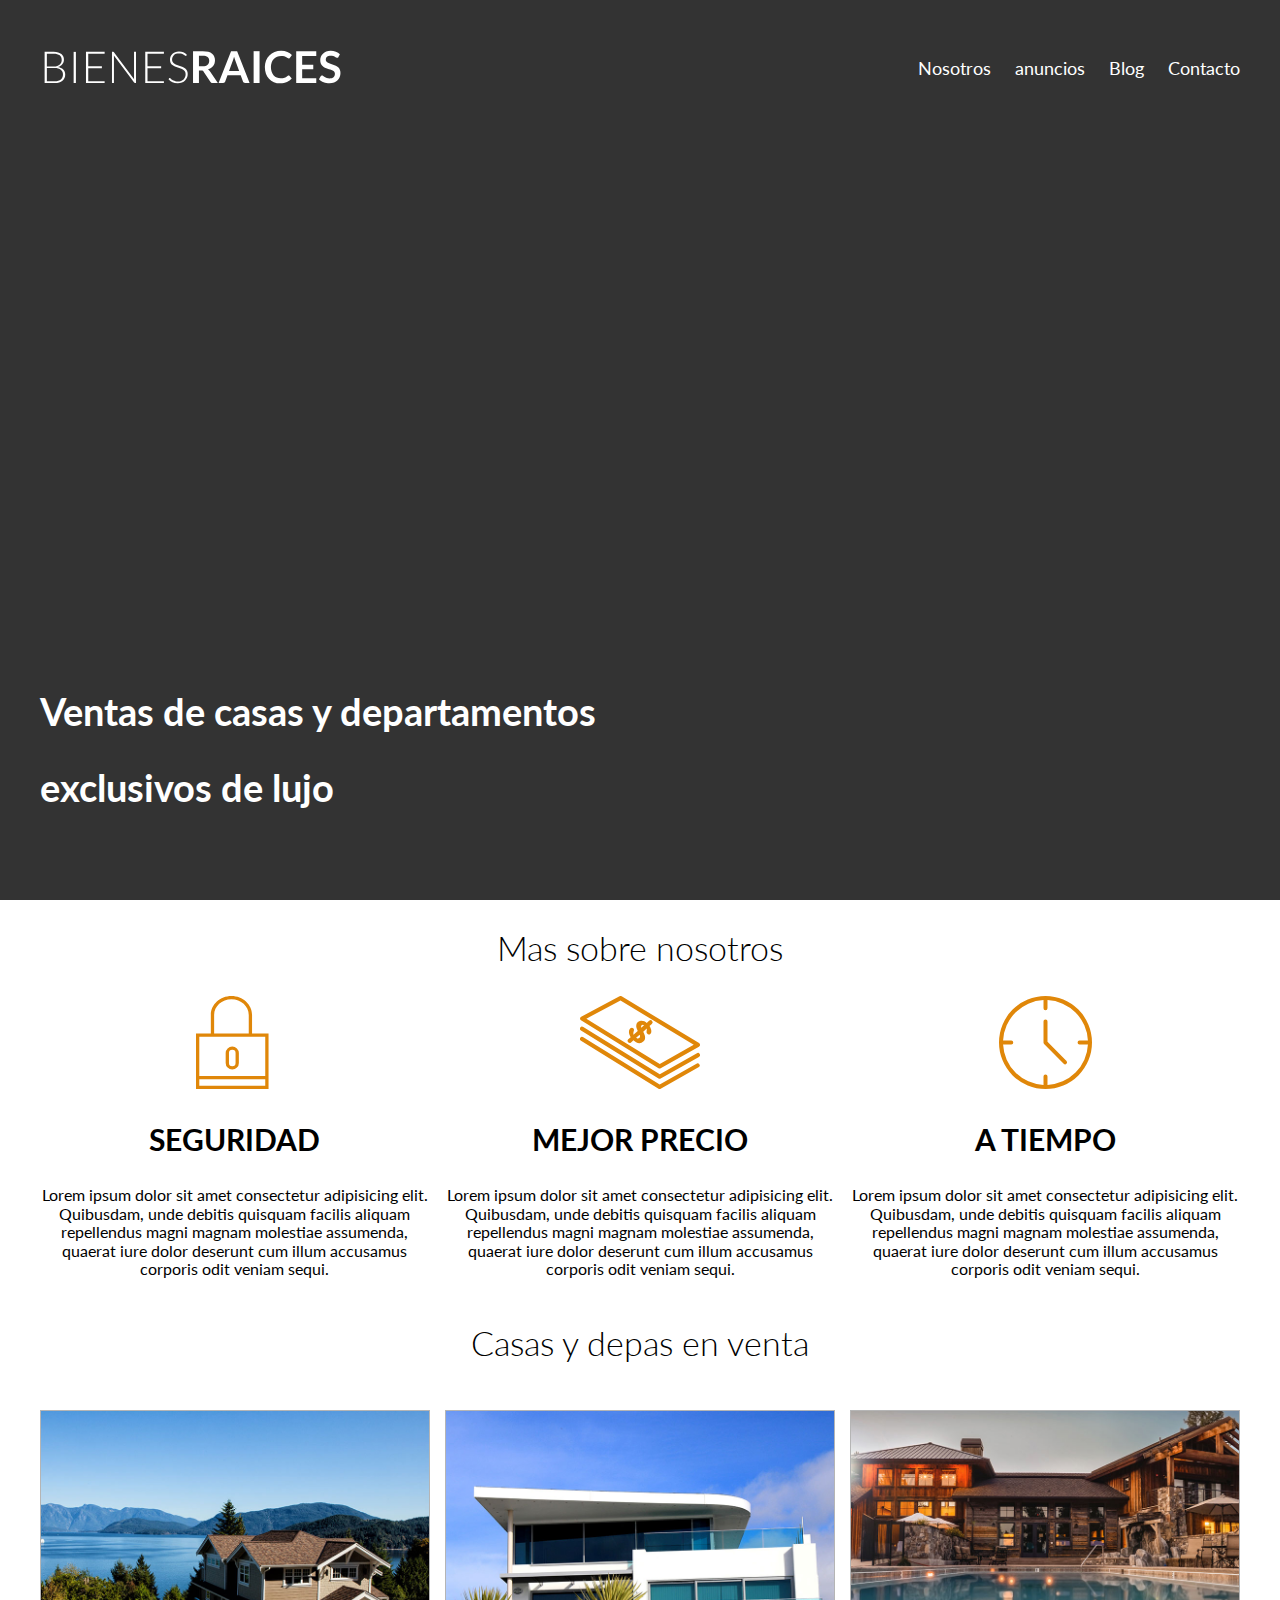
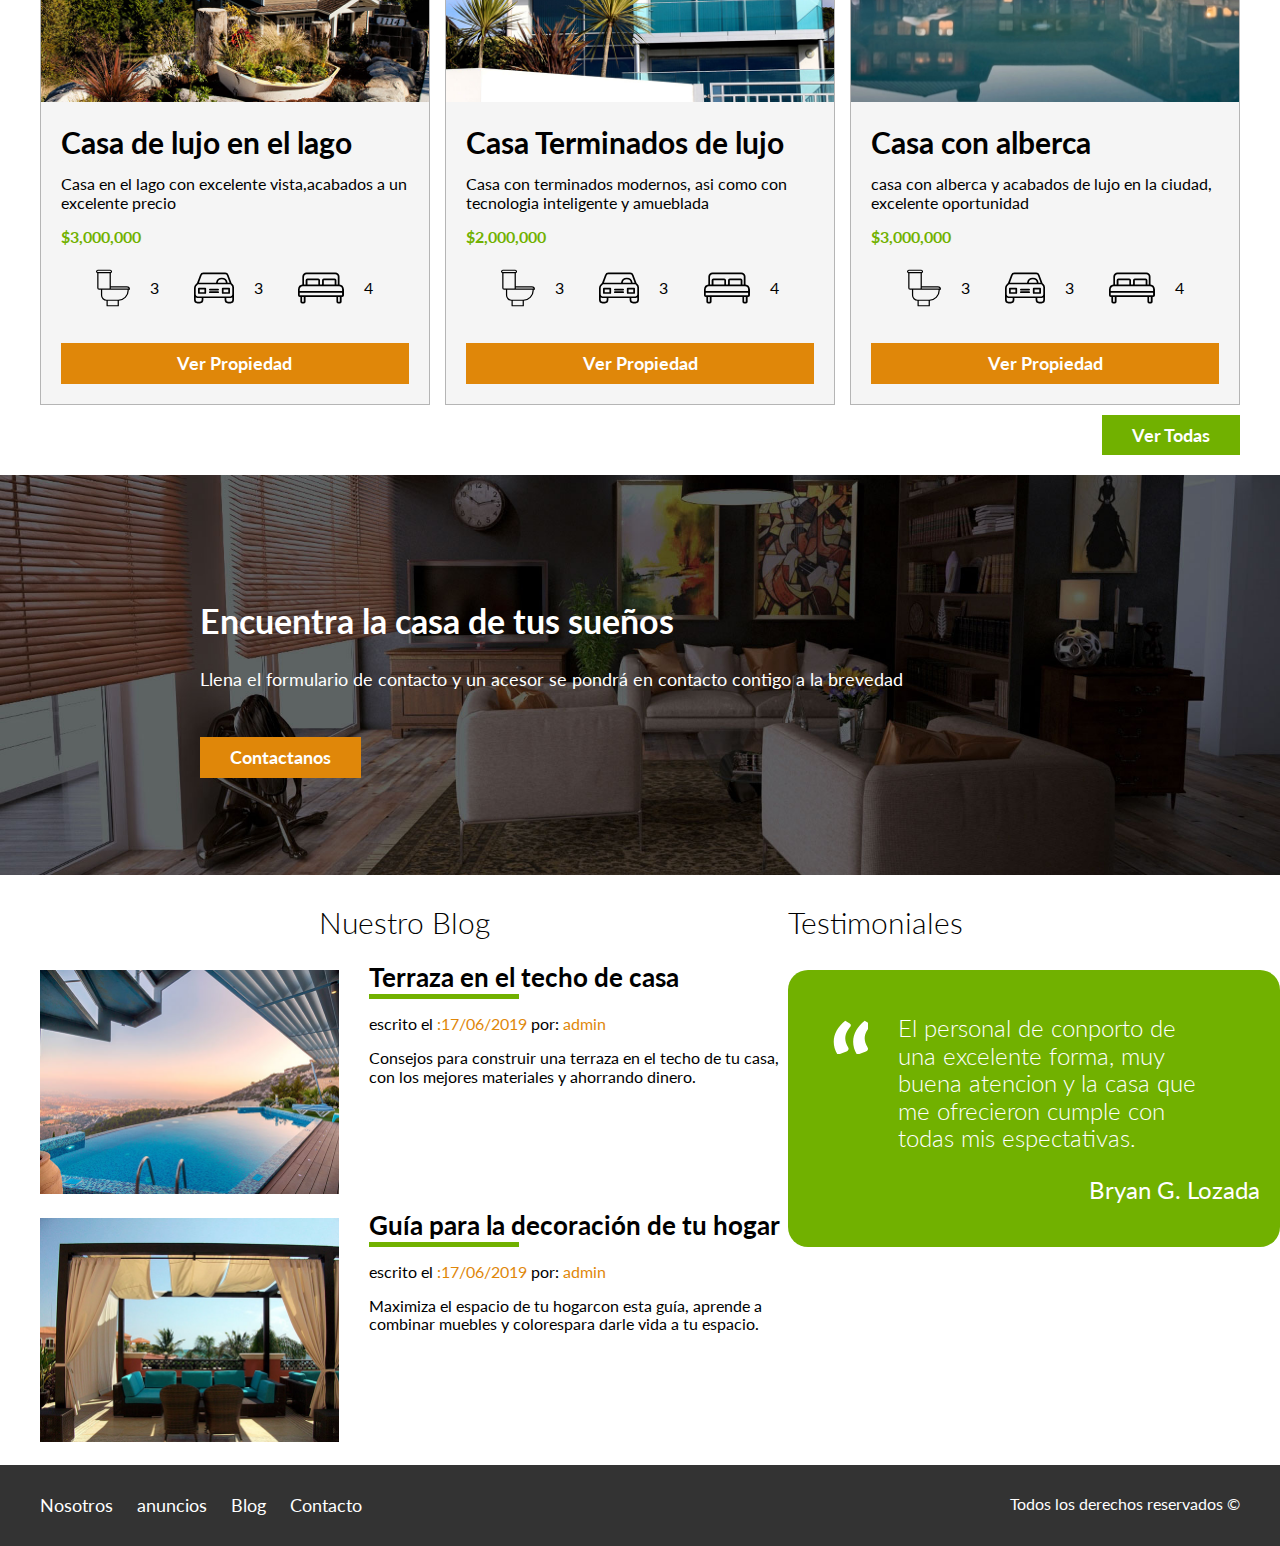
<file: index.html>
<!DOCTYPE html>
<html lang="en">

<head>
  <meta charset="UTF-8">
  <meta name="viewport" content="width=device-width, initial-scale=1.0">
  <meta http-equiv="X-UA-Compatible" content="ie=edge">
  <title>Bines Raices</title>
  <link href="https://fonts.googleapis.com/css?family=Lato:300,400,700,900&display=swap" rel="stylesheet">
  <link rel="stylesheet" href="css/normalize.css">
  <link rel="stylesheet" href="css/estilos.css">
</head>

<body>
  <header class="site-header inicio">
    <div class="contenedor contenido-header">
      <div class="barra">
        <a href="/">
          <img src="img/logo.svg" alt="logotipo">
        </a>
  
        <nav class="navegacion">
          <a href="Nosotros.html">Nosotros</a>
          <a href="Anuncios.html">anuncios</a>
          <a href="Blog.html">Blog</a>
          <a href="Contacto.html">Contacto</a>
        </nav>
  
      </div>
  
      <h1>Ventas de casas y departamentos exclusivos de lujo</h1>
  
    </div>
  
  </header>
  
  <section class="contenedor seccion">
  
    <h2 class="fw-300 centrar-texto ">Mas sobre nosotros</h2>
    <div class="icono-nostros">
      <div class="icono">
        <img src="img/icono1.svg" alt="Icono de seguridad">
        <h3>Seguridad</h3>
        <p>Lorem ipsum dolor sit amet consectetur adipisicing elit. Quibusdam, unde debitis quisquam facilis aliquam
          repellendus magni magnam molestiae assumenda, quaerat iure dolor deserunt cum illum accusamus corporis odit
          veniam
          sequi.</p>
      </div>
  
      <div class="icono">
        <img src="img/icono2.svg" alt="Icono de mejor precio">
        <h3>Mejor Precio</h3>
        <p>Lorem ipsum dolor sit amet consectetur adipisicing elit. Quibusdam, unde debitis quisquam facilis aliquam
          repellendus magni magnam molestiae assumenda, quaerat iure dolor deserunt cum illum accusamus corporis odit
          veniam
          sequi.</p>
      </div>
  
      <div class="icono">
        <img src="img/icono3.svg" alt="Icono de a tiempo">
        <h3>A tiempo</h3>
        <p>Lorem ipsum dolor sit amet consectetur adipisicing elit. Quibusdam, unde debitis quisquam facilis aliquam
          repellendus magni magnam molestiae assumenda, quaerat iure dolor deserunt cum illum accusamus corporis odit
          veniam
          sequi.</p>
      </div>
    </div>
  </section>
  
  <main class="seccion contenedor">
    <h2 class="fw-300 centrar-texto">Casas y depas en venta</h2>
  
    <div class="contenedor-anuncio">
  
      <div class="anuncio">
        <img src="img/anuncio1.jpg" alt="casa en el lago">
        <div class="contenido-anuncio">
          <h3>Casa de lujo en el lago</h3>
          <p>Casa en el lago con excelente vista,acabados a un excelente precio</p>
          <p class="precio">$3,000,000</p>
          <ul class="icono-caracteristicas">
            <li>
              <img src="img/icono_wc.svg" alt="icono wc">
              <p>3</p>
            </li>
            <li>
              <img src="img/icono_estacionamiento.svg" alt="icono estacionamiento">
              <p>3</p>
  
            </li>
            <li>
              <img src="img/icono_dormitorio.svg" alt="icono dormitorio">
              <p>4</p>
            </li>
  
          </ul>
  
          <a href="#" class="boton boton-amarillo d-block">Ver Propiedad</a>
        </div>
  
      </div>
  
      <div class="anuncio">
        <img src="img/anuncio2.jpg" alt="casa con terminados de lujo">
        <div class="contenido-anuncio">
          <h3>Casa Terminados de lujo</h3>
          <p>Casa con terminados modernos, asi como con tecnologia inteligente y amueblada</p>
          <p class="precio">$2,000,000</p>
          <ul class="icono-caracteristicas">
            <li>
              <img src="img/icono_wc.svg" alt="icono wc">
              <p>3</p>
            </li>
            <li>
              <img src="img/icono_estacionamiento.svg" alt="icono estacionamiento">
              <p>3</p>
            </li>
            <li>
              <img src="img/icono_dormitorio.svg" alt="icono dormitorio">
              <p>4</p>
            </li>
  
          </ul>
          <a href="#" class="boton boton-amarillo d-block">Ver Propiedad</a>
        </div>
      </div>
  
      <div class="anuncio">
        <img src="img/anuncio3.jpg" alt="casa con alberca">
        <div class="contenido-anuncio">
          <h3>Casa con alberca</h3>
          <p>casa con alberca y acabados de lujo en la ciudad, excelente oportunidad </p>
          <p class="precio">$3,000,000</p>
          <ul class="icono-caracteristicas">
            <li>
              <img src="img/icono_wc.svg" alt="icono wc">
              <p>3</p>
            </li>
            <li>
              <img src="img/icono_estacionamiento.svg" alt="icono estacionamiento">
              <p>3</p>
            </li>
            <li>
              <img src="img/icono_dormitorio.svg" alt="icono dormitorio">
              <p>4</p>
            </li>
  
          </ul>
          <a href="#" class="boton boton-amarillo d-block">Ver Propiedad</a>
        </div>
      </div>
    </div>
  
    <div class="ver-todas">
      <a href="anuncios.html" class="boton boton-verde">Ver Todas</a>
    </div>
  </main>
  
  <section class="imagen-contacto">
    <div class="contenedor contenido-contacto">
      <h2>Encuentra la casa de tus sueños</h2>
      <p>Llena el formulario de contacto y un acesor se pondrá en contacto contigo a la brevedad</p>
  
      <a href="Contacto.html" class="boton boton-amarillo">Contactanos</a>
    </div>
  
  </section>
  
  <div class="seccion-inferior contendor">
    <section class="blog">
      <h3 class="centrar-texto fw-300">Nuestro Blog</h3>
      <article class="entrada-blog">
        <div class="imagen">
          <img src="img/blog2.jpg" alt="entra de blog">
        </div>
        <div class="texto-entrada">
          <a href="#">
            <h4>Terraza en el techo de casa</h4>
          </a>
          <p>escrito el <span>:17/06/2019</span> por: <span>admin</span> </p>
          <p>Consejos para construir una terraza en el techo de tu casa, con los mejores materiales y ahorrando dinero.</p>
        </div>
    
      </article>
      <article class="entrada-blog">
        <div class="imagen">
          <img src="img/blog1.jpg" alt="entrada de blog">
        </div>
        <div class="texto-entrada">
          <a href="#">
            <h4>Guía para la decoración de tu hogar</h4>
          </a>
          <p>escrito el <span>:17/06/2019</span> por: <span>admin</span> </p>
          <p>Maximiza el espacio de tu hogarcon esta guía, aprende a combinar muebles y colorespara darle vida a tu
            espacio.</p>
        </div>
      </article>
    </section>
    
    <section class="testimoniales">
      <h3 class="centrar.texto fw-300">Testimoniales</h3>
      <div class="testimonial">
      <blockquote>El personal de conporto de una excelente forma, muy buena atencion y la casa que me ofrecieron cumple con
        todas mis espectativas.</blockquote>
      
       <p>Bryan G. Lozada</p>
      </div>
    </section>
    
    </div>
  <footer class="site-footer seccion">
    <div class="contenido contenedor-footer">
      <nav class="navegacion">
       <a href="Nosotros.html">Nosotros</a>
       <a href="Anuncios.html">anuncios</a>
       <a href="Blog.html">Blog</a>
       <a href="Contacto.html">Contacto</a>
      </nav>
     <p class="copyright">Todos los derechos reservados &copy;</p>
    </div>
  </footer>
  
  </body>

</html>
</file>
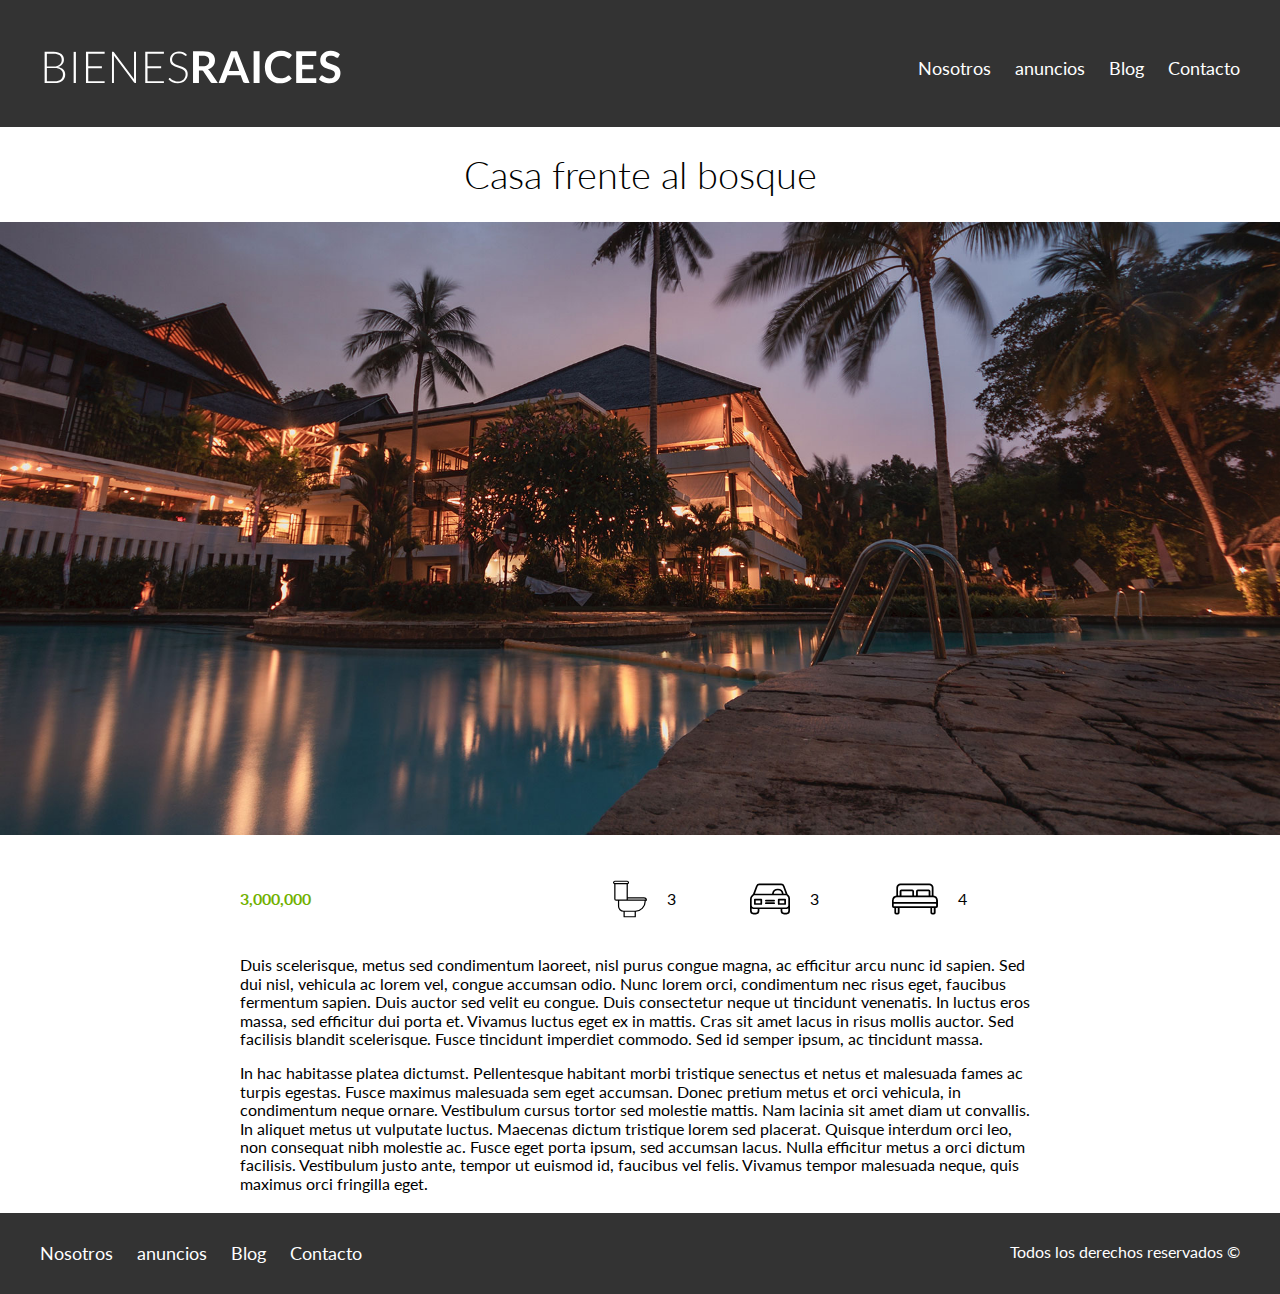
<file: Anuncio.html>
<!DOCTYPE html>
<html lang="en">

<head>
  <meta charset="UTF-8">
  <meta name="viewport" content="width=device-width, initial-scale=1.0">
  <meta http-equiv="X-UA-Compatible" content="ie=edge">
  <title>Anuncio</title>
  <link href="https://fonts.googleapis.com/css?family=Lato:300,400,700,900&display=swap" rel="stylesheet">
  <link rel="stylesheet" href="css/normalize.css">
  <link rel="stylesheet" href="css/estilos.css">
</head>

<body>
  <header class="site-header">
    <div class="contenedor contenido-header">
      <div class="barra">
        <a href="/">
          <img src="img/logo.svg" alt="logotipo">
        </a>

        <nav class="navegacion">
          <a href="Nosotros.html">Nosotros</a>
          <a href="Anuncios.html">anuncios</a>
          <a href="Blog.html">Blog</a>
          <a href="Contacto.html">Contacto</a>
        </nav>

      </div>

    </div>

  </header>

    <h1 class="fw-300 centrar-texto"> Casa frente al bosque</h1>
     <img src="img/destacada.jpg" alt="imagen anuncio">

    <main class="contenedor seccion contenido-centrado">
        <div class="resumen-propiedad">
            <p class="precio">3,000,000</p>
            <ul class="icono-caracteristicas">
                <li>
                    <img src="img/icono_wc.svg" alt="icono wc">
                    <p>3</p>
                </li>
                <li>
                    <img src="img/icono_estacionamiento.svg" alt="icono estacionamiento">
                    <p>3</p>

                </li>
                <li>
                    <img src="img/icono_dormitorio.svg" alt="icono dormitorio">
                    <p>4</p>
                </li>

            </ul>
        </div>
        <p>Duis scelerisque, metus sed condimentum laoreet, nisl purus congue magna, ac efficitur arcu nunc id sapien. Sed dui
            nisl, vehicula ac lorem vel, congue accumsan odio. Nunc lorem orci, condimentum nec risus eget, faucibus fermentum
            sapien. Duis auctor sed velit eu congue. Duis consectetur neque ut tincidunt venenatis. In luctus eros massa, sed
            efficitur dui porta et. Vivamus luctus eget ex in mattis. Cras sit amet lacus in risus mollis auctor. Sed facilisis
            blandit scelerisque. Fusce tincidunt imperdiet commodo. Sed id semper ipsum, ac tincidunt massa.</p>
        
        <p>In hac habitasse platea dictumst. Pellentesque habitant morbi tristique senectus et netus et malesuada fames ac
        turpis
        egestas. Fusce maximus malesuada sem eget accumsan. Donec pretium metus et orci vehicula, in condimentum neque
        ornare.
        Vestibulum cursus tortor sed molestie mattis. Nam lacinia sit amet diam ut convallis. In aliquet metus ut vulputate
        luctus. Maecenas dictum tristique lorem sed placerat. Quisque interdum orci leo, non consequat nibh molestie ac.
        Fusce
        eget porta ipsum, sed accumsan lacus. Nulla efficitur metus a orci dictum facilisis. Vestibulum justo ante, tempor
        ut
        euismod id, faucibus vel felis. Vivamus tempor malesuada neque, quis maximus orci fringilla eget.</p>

    </main>

    <footer class="site-footer seccion">
      <div class="contenido contenedor-footer">
        <nav class="navegacion">
          <a href="Nosotros.html">Nosotros</a>
          <a href="Anuncios.html">anuncios</a>
          <a href="Blog.html">Blog</a>
          <a href="Contacto.html">Contacto</a>
        </nav>
        <p class="copyright">Todos los derechos reservados &copy;</p>
      </div>
    </footer>

</body>

</html>
</file>
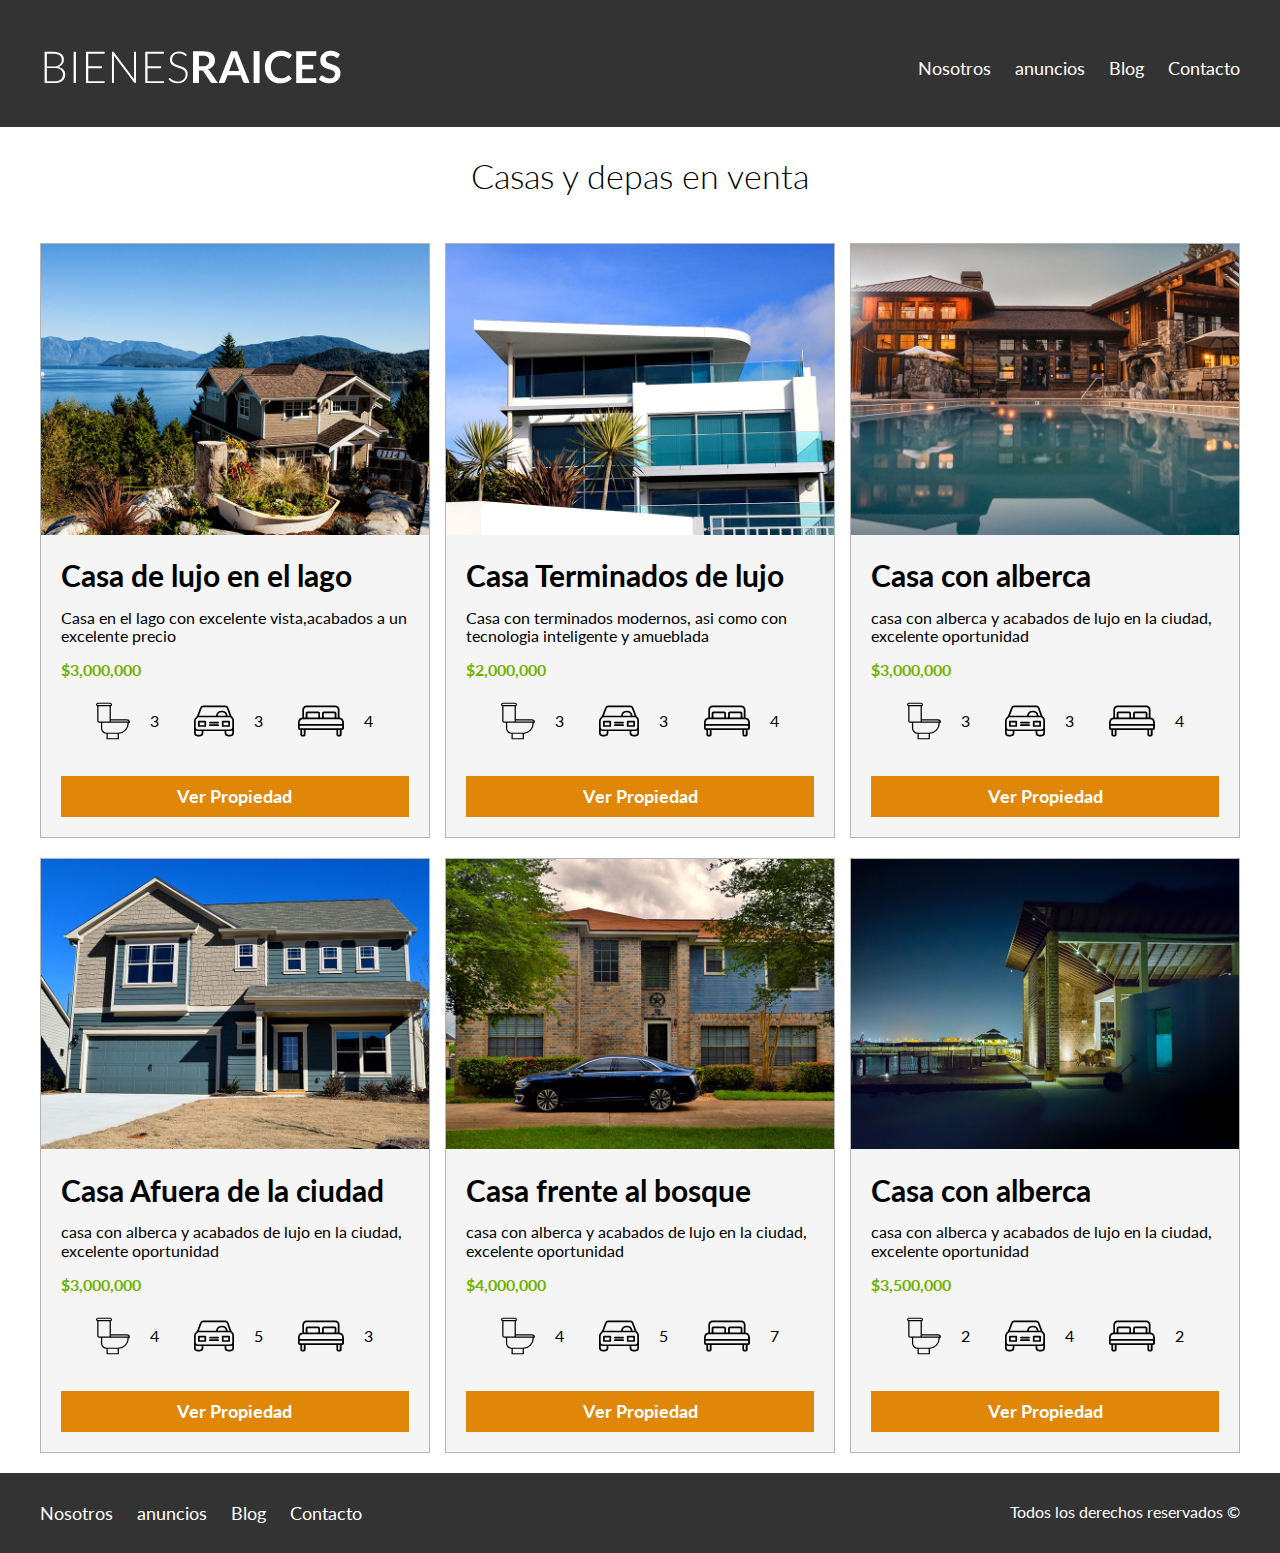
<file: Anuncios.html>
<!DOCTYPE html>
<html lang="en">

<head>
  <meta charset="UTF-8">
  <meta name="viewport" content="width=device-width, initial-scale=1.0">
  <meta http-equiv="X-UA-Compatible" content="ie=edge">
  <title>Anuncios</title>
  <link href="https://fonts.googleapis.com/css?family=Lato:300,400,700,900&display=swap" rel="stylesheet">
  <link rel="stylesheet" href="css/normalize.css">
  <link rel="stylesheet" href="css/estilos.css">
</head>

<body>
  <header class="site-header">
    <div class="contenedor contenido-header">
      <div class="barra">
        <a href="/">
          <img src="img/logo.svg" alt="logotipo">
        </a>

        <nav class="navegacion">
          <a href="Nosotros.html">Nosotros</a>
          <a href="Anuncios.html">anuncios</a>
          <a href="Blog.html">Blog</a>
          <a href="Contacto.html">Contacto</a>
        </nav>

      </div>

    </div>

  </header>

  <main class="seccion contenedor">
    <h2 class="fw-300 centrar-texto">Casas y depas en venta</h2>
  
<div class="contenedor-anuncio">

    <div class="anuncio">
        <img src="img/anuncio1.jpg" alt="casa en el lago">
        <div class="contenido-anuncio">
            <h3>Casa de lujo en el lago</h3>
            <p>Casa en el lago con excelente vista,acabados a un excelente precio</p>
            <p class="precio">$3,000,000</p>
            <ul class="icono-caracteristicas">
                <li>
                    <img src="img/icono_wc.svg" alt="icono wc">
                    <p>3</p>
                </li>
                <li>
                    <img src="img/icono_estacionamiento.svg" alt="icono estacionamiento">
                    <p>3</p>

                </li>
                <li>
                    <img src="img/icono_dormitorio.svg" alt="icono dormitorio">
                    <p>4</p>
                </li>

            </ul>

            <a href="Anuncio.html" class="boton boton-amarillo d-block">Ver Propiedad</a>
        </div>

    </div>
    <div class="anuncio">
        <img src="img/anuncio2.jpg" alt="casa con terminados de lujo">
        <div class="contenido-anuncio">
            <h3>Casa Terminados de lujo</h3>
            <p>Casa con terminados modernos, asi como con tecnologia inteligente y amueblada</p>
            <p class="precio">$2,000,000</p>
            <ul class="icono-caracteristicas">
                <li>
                    <img src="img/icono_wc.svg" alt="icono wc">
                    <p>3</p>
                </li>
                <li>
                    <img src="img/icono_estacionamiento.svg" alt="icono estacionamiento">
                    <p>3</p>
                </li>
                <li>
                    <img src="img/icono_dormitorio.svg" alt="icono dormitorio">
                    <p>4</p>
                </li>

            </ul>
            <a href="Anuncio.html" class="boton boton-amarillo d-block">Ver Propiedad</a>
        </div>
    </div>

    <div class="anuncio">
        <img src="img/anuncio3.jpg" alt="casa con alberca">
        <div class="contenido-anuncio">
            <h3>Casa con alberca</h3>
            <p>casa con alberca y acabados de lujo en la ciudad, excelente oportunidad </p>
            <p class="precio">$3,000,000</p>
            <ul class="icono-caracteristicas">
                <li>
                    <img src="img/icono_wc.svg" alt="icono wc">
                    <p>3</p>
                </li>
                <li>
                    <img src="img/icono_estacionamiento.svg" alt="icono estacionamiento">
                    <p>3</p>
                </li>
                <li>
                    <img src="img/icono_dormitorio.svg" alt="icono dormitorio">
                    <p>4</p>
                </li>
            </ul>
            <a href="Anuncio.html" class="boton boton-amarillo d-block">Ver Propiedad</a>
        </div>
    </div>

    <div class="anuncio">
        <img src="img/anuncio4.jpg" alt="casa con alberca">
        <div class="contenido-anuncio">
            <h3>Casa Afuera de la ciudad</h3>
            <p>casa con alberca y acabados de lujo en la ciudad, excelente oportunidad </p>
            <p class="precio">$3,000,000</p>
            <ul class="icono-caracteristicas">
                <li>
                    <img src="img/icono_wc.svg" alt="icono wc">
                    <p>4</p>
                </li>
                <li>
                    <img src="img/icono_estacionamiento.svg" alt="icono estacionamiento">
                    <p>5</p>
                </li>
                <li>
                    <img src="img/icono_dormitorio.svg" alt="icono dormitorio">
                    <p>3</p>
                </li>
            </ul>
            <a href="Anuncio.html" class="boton boton-amarillo d-block">Ver Propiedad</a>
        </div>
    </div>

    <div class="anuncio">
        <img src="img/anuncio5.jpg" alt="casa con alberca">
        <div class="contenido-anuncio">
            <h3>Casa frente al bosque</h3>
            <p>casa con alberca y acabados de lujo en la ciudad, excelente oportunidad </p>
            <p class="precio">$4,000,000</p>
            <ul class="icono-caracteristicas">
                <li>
                    <img src="img/icono_wc.svg" alt="icono wc">
                    <p>4</p>
                </li>
                <li>
                    <img src="img/icono_estacionamiento.svg" alt="icono estacionamiento">
                    <p>5</p>
                </li>
                <li>
                    <img src="img/icono_dormitorio.svg" alt="icono dormitorio">
                    <p>7</p>
                </li>
            </ul>
            <a href="Anuncio.html" class="boton boton-amarillo d-block">Ver Propiedad</a>
        </div>
    </div>

    <div class="anuncio">
        <img src="img/anuncio6.jpg" alt="casa con alberca">
        <div class="contenido-anuncio">
            <h3>Casa con alberca</h3>
            <p>casa con alberca y acabados de lujo en la ciudad, excelente oportunidad </p>
            <p class="precio">$3,500,000</p>
            <ul class="icono-caracteristicas">
                <li>
                    <img src="img/icono_wc.svg" alt="icono wc">
                    <p>2</p>
                </li>
                <li>
                    <img src="img/icono_estacionamiento.svg" alt="icono estacionamiento">
                    <p>4</p>
                </li>
                <li>
                    <img src="img/icono_dormitorio.svg" alt="icono dormitorio">
                    <p>2</p>
                </li>
            </ul>
            <a href="Anuncio.html" class="boton boton-amarillo d-block">Ver Propiedad</a>
        </div>
    </div>
</div>
   
  </main>

    <footer class="site-footer seccion">
      <div class="contenido contenedor-footer">
        <nav class="navegacion">
          <a href="Nosotros.html">Nosotros</a>
          <a href="Anuncios.html">anuncios</a>
          <a href="Blog.html">Blog</a>
          <a href="Contacto.html">Contacto</a>
        </nav>
        <p class="copyright">Todos los derechos reservados &copy;</p>
      </div>
    </footer>

</body>

</html>
</file>
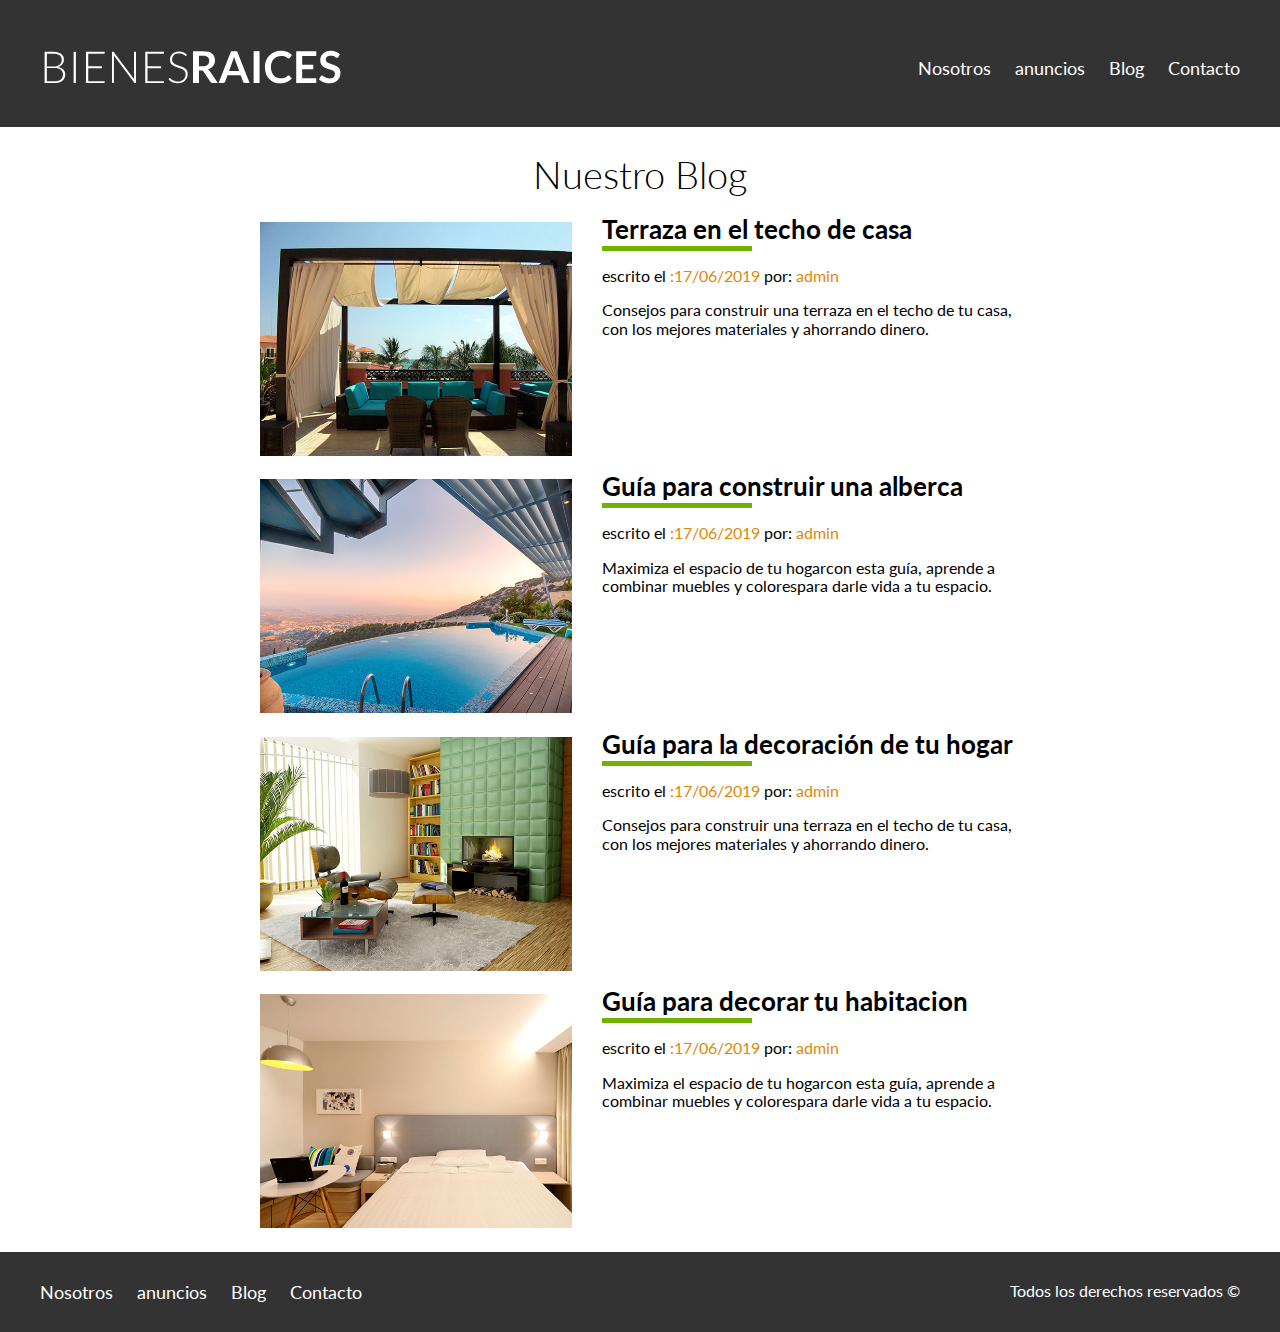
<file: blog.html>
<!DOCTYPE html>
<html lang="en">

<head>
  <meta charset="UTF-8">
  <meta name="viewport" content="width=device-width, initial-scale=1.0">
  <meta http-equiv="X-UA-Compatible" content="ie=edge">
  <title>Anuncio</title>
  <link href="https://fonts.googleapis.com/css?family=Lato:300,400,700,900&display=swap" rel="stylesheet">
  <link rel="stylesheet" href="css/normalize.css">
  <link rel="stylesheet" href="css/estilos.css">
</head>

<body>
  <header class="site-header">
    <div class="contenedor contenido-header">
      <div class="barra">
        <a href="/">
          <img src="img/logo.svg" alt="logotipo">
        </a>

        <nav class="navegacion">
          <a href="Nosotros.html">Nosotros</a>
          <a href="Anuncios.html">anuncios</a>
          <a href="Blog.html">Blog</a>
          <a href="Contacto.html">Contacto</a>
        </nav>

      </div>

    </div>

  </header>
     
    <main class="contenedor seccion contenido-centrado">
            <h1 class="fw-300 centrar-texto">Nuestro Blog</h1>
            <section class="blog">
                <article class="entrada-blog">
                    <div class="imagen">
                        <img src="img/blog1.jpg" alt="entra de blog">
                    </div>
                    <div class="texto-entrada">
                        <a href="#">
                            <h4>Terraza en el techo de casa</h4>
                        </a>
                        <p>escrito el <span>:17/06/2019</span> por: <span>admin</span> </p>
                        <p>Consejos para construir una terraza en el techo de tu casa, con los mejores materiales y ahorrando
                            dinero.</p>
                    </div>
            
                </article>
                <article class="entrada-blog">
                    <div class="imagen">
                        <img src="img/blog2.jpg" alt="entrada de blog">
                    </div>
                    <div class="texto-entrada">
                        <a href="#">
                            <h4>Guía para construir una alberca</h4>
                        </a>
                        <p>escrito el <span>:17/06/2019</span> por: <span>admin</span> </p>
                        <p>Maximiza el espacio de tu hogarcon esta guía, aprende a combinar muebles y colorespara darle vida a tu
                            espacio.</p>
                    </div>
                </article>
                <article class="entrada-blog">
                        <div class="imagen">
                            <img src="img/blog3.jpg" alt="entra de blog">
                        </div>
                        <div class="texto-entrada">
                            <a href="#">
                                    <h4>Guía para la decoración de tu hogar</h4>
                            </a>
                            <p>escrito el <span>:17/06/2019</span> por: <span>admin</span> </p>
                            <p>Consejos para construir una terraza en el techo de tu casa, con los mejores materiales y ahorrando
                                dinero.</p>
                        </div>
                
                    </article>
                    <article class="entrada-blog">
                        <div class="imagen">
                            <img src="img/blog4.jpg" alt="entrada de blog">
                        </div>
                        <div class="texto-entrada">
                            <a href="#">
                                    <h4>Guía para decorar tu habitacion</h4>
                            </a>
                            <p>escrito el <span>:17/06/2019</span> por: <span>admin</span> </p>
                            <p>Maximiza el espacio de tu hogarcon esta guía, aprende a combinar muebles y colorespara darle vida a tu
                                espacio.</p>
                        </div>
                    </article>
            </section>

    </main>

    <footer class="site-footer seccion">
      <div class="contenido contenedor-footer">
        <nav class="navegacion">
          <a href="Nosotros.html">Nosotros</a>
          <a href="Anuncios.html">anuncios</a>
          <a href="Blog.html">Blog</a>
          <a href="Contacto.html">Contacto</a>
        </nav>
        <p class="copyright">Todos los derechos reservados &copy;</p>
      </div>
    </footer>

</body>

</html>
</file>
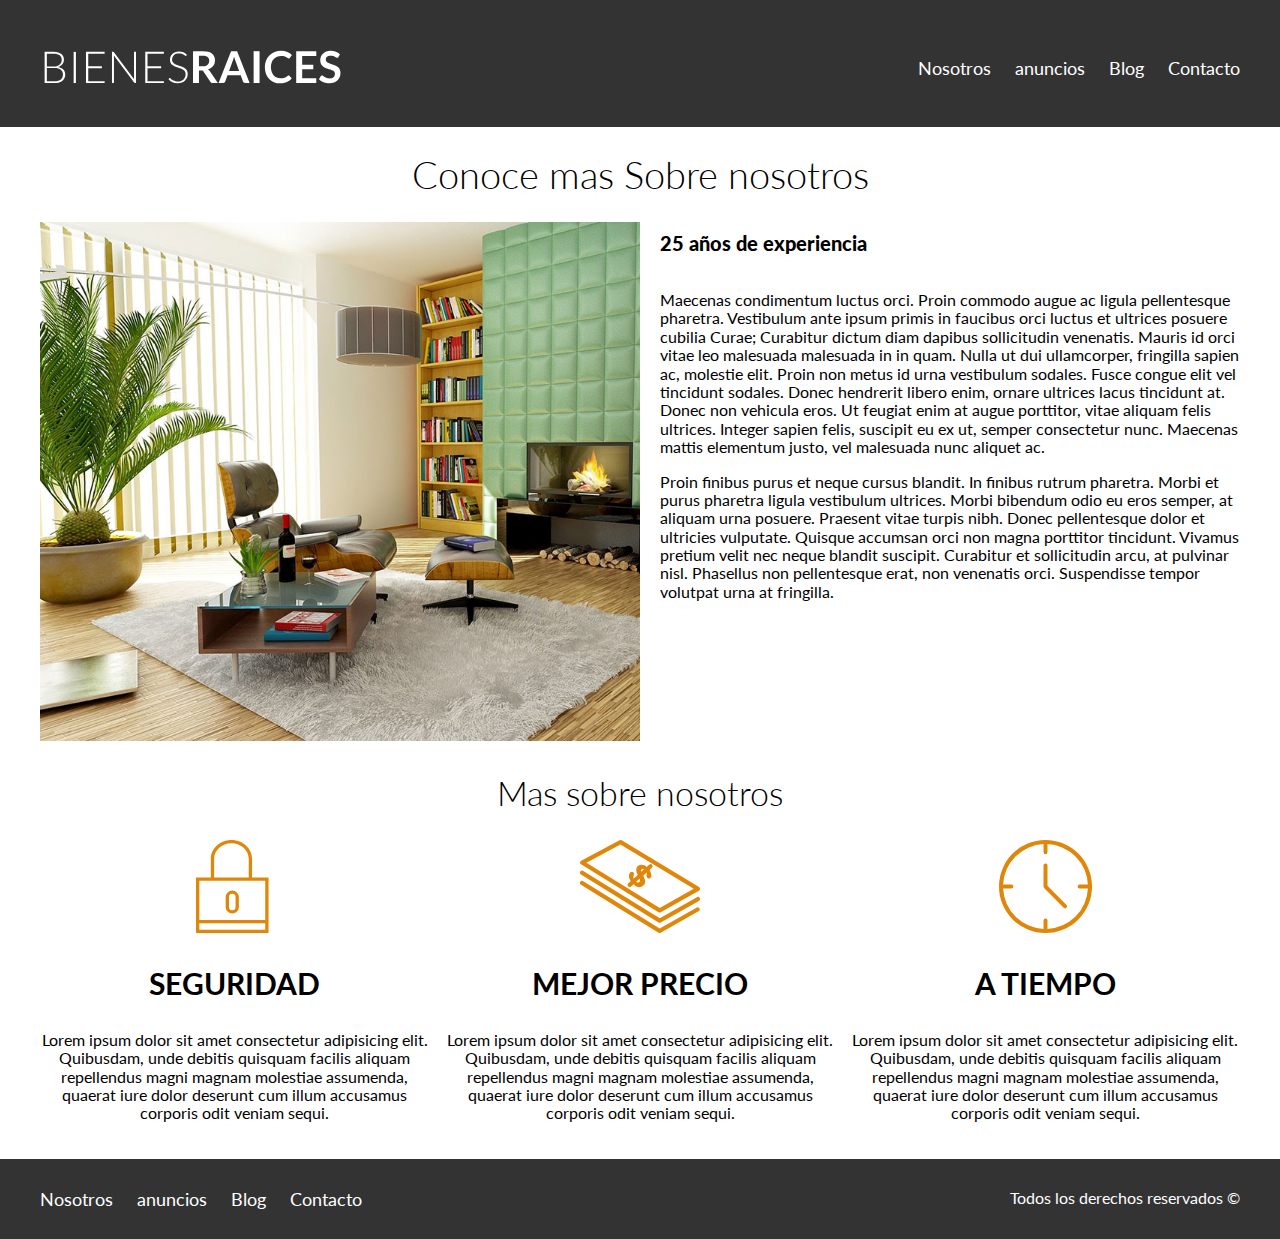
<file: Nosotros.html>
<!DOCTYPE html>
<html lang="en">

<head>
  <meta charset="UTF-8">
  <meta name="viewport" content="width=device-width, initial-scale=1.0">
  <meta http-equiv="X-UA-Compatible" content="ie=edge">
  <title>Nosotros</title>
  <link href="https://fonts.googleapis.com/css?family=Lato:300,400,700,900&display=swap" rel="stylesheet">
  <link rel="stylesheet" href="css/normalize.css">
  <link rel="stylesheet" href="css/estilos.css">
</head>

<body>
  <header class="site-header">
    <div class="contenedor contenido-header">
      <div class="barra">
        <a href="/">
          <img src="img/logo.svg" alt="logotipo">
        </a>

        <nav class="navegacion">
          <a href="Nosotros.html">Nosotros</a>
          <a href="Anuncios.html">anuncios</a>
          <a href="Blog.html">Blog</a>
          <a href="Contacto.html">Contacto</a>
        </nav>

      </div>

    </div>

  </header>

  <main class="contenedor">
    <h1 class="fw-300 centrar-texto">Conoce mas Sobre nosotros</h1>

    <div class="contenido-nosotros">
      <div class="imagen">
        <img src="img/nosotros.jpg" alt="imagen nosotros">
      </div>
      <div class="texto-nosotros">
        <blockquote>25 años de experiencia</blockquote>

        <p>Maecenas condimentum luctus orci. Proin commodo augue ac ligula pellentesque pharetra. Vestibulum ante ipsum
          primis
          in faucibus orci luctus et ultrices posuere cubilia Curae; Curabitur dictum diam dapibus sollicitudin
          venenatis.
          Mauris id orci vitae leo malesuada malesuada in in quam. Nulla ut dui ullamcorper, fringilla sapien ac,
          molestie elit.
          Proin non metus id urna vestibulum sodales. Fusce congue elit vel tincidunt sodales. Donec hendrerit libero
          enim,
          ornare ultrices lacus tincidunt at. Donec non vehicula eros. Ut feugiat enim at augue porttitor, vitae aliquam
          felis
          ultrices. Integer sapien felis, suscipit eu ex ut, semper consectetur nunc. Maecenas mattis elementum justo,
          vel
          malesuada nunc aliquet ac.</p>
        <p>Proin finibus purus et neque cursus blandit. In finibus rutrum pharetra. Morbi et purus pharetra ligula
          vestibulum
          ultrices. Morbi bibendum odio eu eros semper, at aliquam urna posuere. Praesent vitae turpis nibh. Donec
          pellentesque
          dolor et ultricies vulputate. Quisque accumsan orci non magna porttitor tincidunt. Vivamus pretium velit nec
          neque
          blandit suscipit. Curabitur et sollicitudin arcu, at pulvinar nisl. Phasellus non pellentesque erat, non
          venenatis
          orci. Suspendisse tempor volutpat urna at fringilla.</p>

      </div>


    </div>

  </main>

  <section class="contenedor seccion">

    <h2 class="fw-300 centrar-texto ">Mas sobre nosotros</h2>
    <div class="icono-nostros">
      <div class="icono">
        <img src="img/icono1.svg" alt="Icono de seguridad">
        <h3>Seguridad</h3>
        <p>Lorem ipsum dolor sit amet consectetur adipisicing elit. Quibusdam, unde debitis quisquam facilis aliquam
          repellendus magni magnam molestiae assumenda, quaerat iure dolor deserunt cum illum accusamus corporis odit
          veniam
          sequi.</p>
      </div>

      <div class="icono">
        <img src="img/icono2.svg" alt="Icono de mejor precio">
        <h3>Mejor Precio</h3>
        <p>Lorem ipsum dolor sit amet consectetur adipisicing elit. Quibusdam, unde debitis quisquam facilis aliquam
          repellendus magni magnam molestiae assumenda, quaerat iure dolor deserunt cum illum accusamus corporis odit
          veniam
          sequi.</p>
      </div>

      <div class="icono">
        <img src="img/icono3.svg" alt="Icono de a tiempo">
        <h3>A tiempo</h3>
        <p>Lorem ipsum dolor sit amet consectetur adipisicing elit. Quibusdam, unde debitis quisquam facilis aliquam
          repellendus magni magnam molestiae assumenda, quaerat iure dolor deserunt cum illum accusamus corporis odit
          veniam
          sequi.</p>
      </div>
    </div>
  </section>

    <footer class="site-footer seccion">
      <div class="contenido contenedor-footer">
        <nav class="navegacion">
          <a href="Nosotros.html">Nosotros</a>
          <a href="Anuncios.html">anuncios</a>
          <a href="Blog.html">Blog</a>
          <a href="Contacto.html">Contacto</a>
        </nav>
        <p class="copyright">Todos los derechos reservados &copy;</p>
      </div>
    </footer>

</body>

</html>
</file>
<file: css/estilos.css>
html {
    font-size: 62.5%; /**reset para Rem - 62.5% = 10px de 16px **/
    box-sizing: border-box;
}
*, *:before, *:after {
    box-sizing: inherit;
  }

Body {
    font-family: 'Lato', sans-serif;
    font-size: 1.6rem;

}


/**global**/
img {
    max-width: 100%;
}
.contenedor {
    width: 95%;
    max-width: 120rem; /** = 1200px; **/
    margin: 0 auto;
}
h1 {
font-size: 3.8rem;
}
h2 {
    font-size: 3.4rem;
}
h3 {
    font-size: 3rem;
}
h4 {
    font-size: 2.6rem;
}
/**Utilidades**/

.seccion {
    margin-top: 2rem;
    margin-bottom: 2rem;
}
.fw-300  {
 font-weight: 300;

}
.centrar-texto {
  text-align: center;
}
.d-block {
    display: block!important;
}
.contenido-centrado {
    max-width: 800px;
}

/** Botones**/
.boton {
 color: white;
 font-weight: 700;
 text-decoration: none;
 font-size: 1.8rem;
 padding: 1rem 3rem;
 margin-top: 3rem;
 display: inline-block;
 text-align: center;
 
}
.boton-amarillo {
 background-color: #e08709
}
.boton-verde {
background-color: #71b100;
margin-top: 1rem;
}


/** Header **/
.site-header{
    background-color: #333333;
    padding: 1rem 0 3rem 0;
}
.site-header.inicio {
/*background-image: url(../img/header.jpg);*/
background-position: center center; 
background-size: cover;
height: 100vh;
min-height: : 60rem;
}
.contenido-header {
    height: 100%;
    display: flex;
    flex-direction: column;
    justify-content: space-between;
}
.contenido-header h1 {
    color: white;
    padding-bottom: 2rem;
    max-width: 60rem;
    line-height: 2;

}

.barra {
display: flex; 
justify-content: space-between;
align-items: center;
padding-top: 3rem;
}
/**Navegacion**/
.navegacion a {
    color: #ffffff;
    text-decoration: none;
    font-size: 1.8rem;
    margin-right: 2rem;
}

.navegacion a:hover {
    color: #5a5e55;

}
.navegacion a:last-of-type {
    margin: 0;
}
/** Icono nosotros **/
.icono-nostros {
    display: flex;
    justify-content: space-between;

}
.icono {
 flex-basis: calc( 33.3% - 1rem) ;
 text-align: center;

}
.icono h3 {
    text-transform: uppercase;
}
/** Anuncios **/
.contenedor-anuncio {
    display: flex;
    justify-content: space-between;
    flex-wrap: wrap;
}
.anuncio {
    flex: 0 0 calc(33.3% - 1rem);
    border: 1px solid #b5b5b5;
    background-color: #f5f5f5f5;
    margin-top: 2rem;
}
.contenido-anuncio {
    padding: 2rem;
}
.contenido-anuncio h3 {
 margin: 0;
}
.precio {
 color: #71b100;
 font-weight: 700;
}
.icono-caracteristicas {
    list-style: none;
    padding: 0;
    display: flex;
    justify-content: space-evenly;
    flex: 1;
    max-width: 500px;
}
.icono-caracteristicas li {
 display: flex;
}
.icono-caracteristicas li img {
    margin-right: 2rem;
}
.ver-todas {
    display: flex;
    justify-content: flex-end;
}

/** Contacto home **/
.imagen-contacto {
  background-image: url(../img/encuentra.jpg);
  background-position: center center;
  background-size: cover;
  height: 40rem;
  display: flex;
  align-items: center;
}
.contenido-contacto {
    flex: 1;
    color:#ffffff;
    margin-left: 20rem;
}
.contenido-contacto p {
    font-size: 1.8rem;
}
/** Seccion Inferior **/
.seccion-inferior {
    display: flex;
    justify-content: space-between;
    
}
.seccion-inferior .blog {
    flex-basis: 60%;
    margin-left: 2rem;

}
.seccion-inferior .testimoniales {
      flex-basis: calc(40% - 2rem)
}
.entrada-blog {
    display: flex;
    justify-content: space-between;
    margin-bottom: 2rem;
    margin-left: 2rem;
}
.entrada-blog :last-of-type {
    margin-bottom: 0;
}
.entrada-blog .imagen {
        flex-basis: 40%;
}
.entrada-blog .texto-entrada {
     flex-basis: calc(60% - 3rem)
}
.texto-entrada a {
    color: #000000;
    text-decoration: none;
}
.texto-entrada h4 {
    margin: 0;
    line-height: 1.4rem;
}
.texto-entrada h4::after {
    content: " ";
    display: block;
    width: 15rem;
    height: 0.5rem;
    background-color: #71b100;
    margin-top: 1rem;
}

.texto-entrada span {
    color:#e08709;
}
/** Testimoniales **/
.testimonial {
    background-color: #71b100;
    border-radius: 2rem;
    font-size: 2.4rem;
    padding: 2rem;
    color: #ffffff;

}
.testimonial p{
    text-align: right;
}
.testimonial blockquote::before{
      content: " ";
      background-image: url(../img/comilla.svg);
      width: 4rem;
      height: 4rem;
      position: absolute;
      left: -2rem;
}
.testimonial blockquote {
    position: relative;
    padding-left: 5rem;
    font-weight: 300;

}
/** Footer **/
.site-footer {
    background-color: #333333;
    margin: 0;
}
.contenedor-footer{
    padding: 3rem 4rem;
    display: flex;
    justify-content: space-between;
}
.copyright {
    margin: 0;
    color: #ffffff;
}
/** Internas **/
/** Nosotros **/
.contenido-nosotros {
    display: grid;
    grid-template-columns: 50% 50%;
    grid-column-gap: 2rem;
}
.texto-nosotros blockquote {
    font-weight: 900;
    font-size: 2rem;
    margin: 0;
    padding: 1rem 0 2rem 0;

}
/** Anuncio **/
.resumen-propiedad {
    display: flex;
    justify-content: space-between;
    align-items: center;
}
</file>
